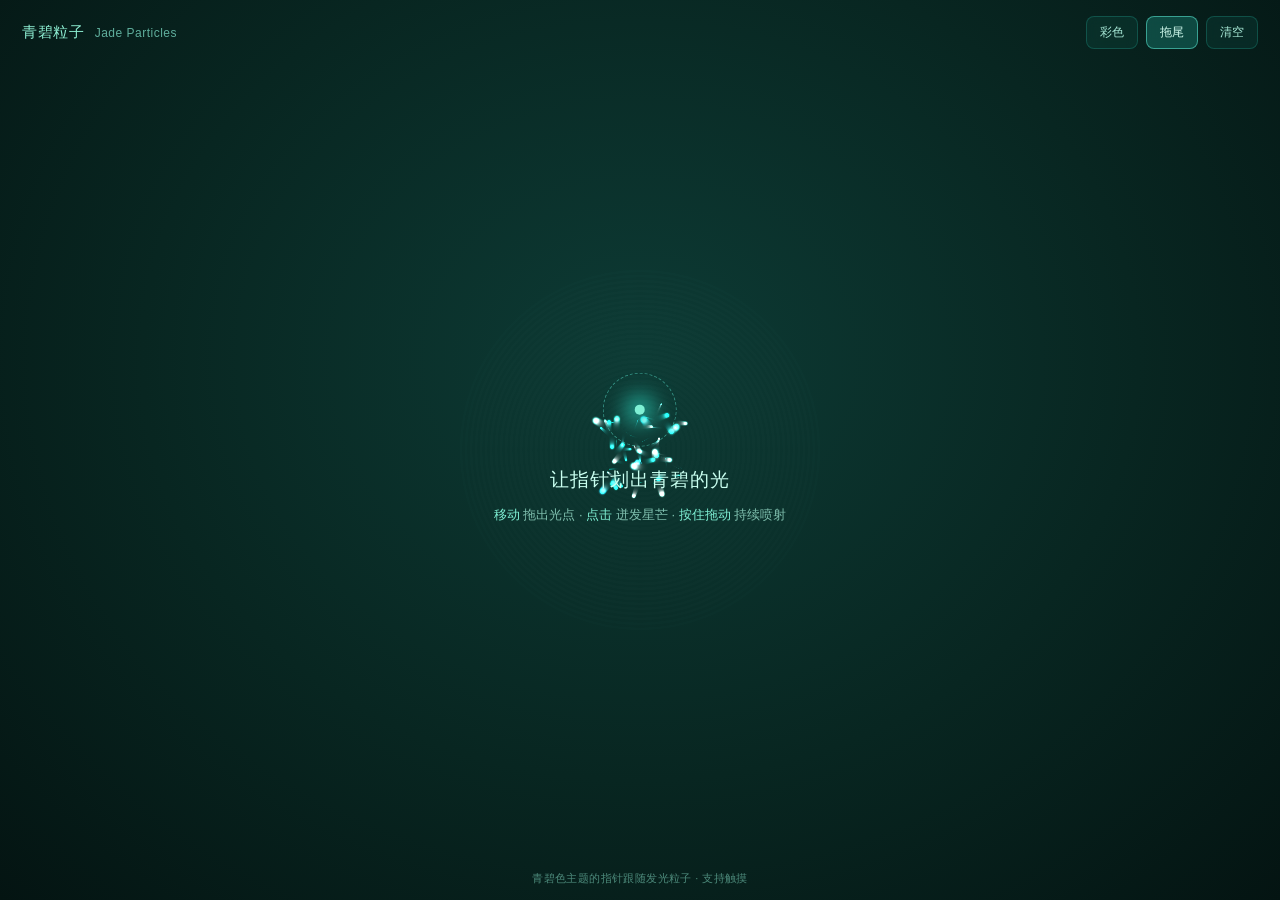
<file: pointer-particles.html>
<!DOCTYPE html>
<html lang="zh-CN">
<head>
<meta charset="UTF-8">
<meta name="viewport" content="width=device-width, initial-scale=1.0, maximum-scale=1.0, user-scalable=no">
<title>青碧粒子 · Jade Particles</title>
<style>
  * { margin: 0; padding: 0; box-sizing: border-box; }
  html, body { width: 100%; height: 100%; overflow: hidden; }
  body {
    background: radial-gradient(ellipse at 50% 40%, #0d3b35 0%, #082621 55%, #041412 100%);
    font-family: -apple-system, "Segoe UI", "Microsoft YaHei", sans-serif;
    color: #dff5ee;
    -webkit-tap-highlight-color: transparent;
    user-select: none;
  }
  #stage { position: absolute; inset: 0; display: block; touch-action: none; cursor: crosshair; }

  .topbar {
    position: absolute; top: 0; left: 0; right: 0; z-index: 10;
    display: flex; align-items: center; gap: 14px;
    padding: 16px 22px;
    pointer-events: none;
  }
  .brand { font-size: 15px; font-weight: 500; letter-spacing: .5px; color: #8ff0d4; }
  .brand small { color: #5fae9c; font-weight: 400; margin-left: 6px; font-size: 12px; }
  .spacer { flex: 1; }
  .ctrl { pointer-events: auto; display: flex; gap: 8px; }
  .ctrl button {
    background: rgba(45,212,191,.08); color: #a7e8d6;
    border: 1px solid rgba(45,212,191,.22); border-radius: 8px;
    padding: 7px 13px; font-size: 12px; cursor: pointer;
    backdrop-filter: blur(6px); transition: .18s;
  }
  .ctrl button:hover { background: rgba(45,212,191,.18); color: #e6fff7; }
  .ctrl button.on { background: rgba(45,212,191,.24); border-color: rgba(94,234,212,.55); color: #d6fff2; }

  .hint {
    position: absolute; left: 50%; top: 50%; transform: translate(-50%, -50%);
    z-index: 5; text-align: center; pointer-events: none;
    transition: opacity .8s; opacity: 1;
  }
  .hint .ring {
    width: 74px; height: 74px; margin: 0 auto 20px;
    border: 1px dashed rgba(94,234,212,.5); border-radius: 50%;
    display: flex; align-items: center; justify-content: center;
    animation: pulse 2.4s ease-in-out infinite;
  }
  .hint .ring i {
    width: 10px; height: 10px; border-radius: 50%;
    background: #7ff0d4; box-shadow: 0 0 22px 9px rgba(45,212,191,.8);
  }
  .hint h1 { font-size: 19px; font-weight: 500; letter-spacing: 1px; margin-bottom: 10px; color: #c9fff0; }
  .hint p { font-size: 13px; color: #7fbfae; line-height: 1.9; }
  .hint p b { color: #7ff0d4; font-weight: 500; }
  @keyframes pulse { 0%,100%{ transform:scale(1); opacity:.85 } 50%{ transform:scale(1.12); opacity:1 } }

  .footer {
    position: absolute; bottom: 14px; left: 0; right: 0; z-index: 10;
    text-align: center; font-size: 11px; color: #4d8a7b; pointer-events: none;
    letter-spacing: .4px;
  }
</style>
</head>
<body>
<canvas id="stage"></canvas>

<div class="topbar">
  <div class="brand">青碧粒子 <small>Jade Particles</small></div>
  <div class="spacer"></div>
  <div class="ctrl">
    <button id="btnColor">彩色</button>
    <button id="btnTrail" class="on">拖尾</button>
    <button id="btnClear">清空</button>
  </div>
</div>

<div class="hint" id="hint">
  <div class="ring"><i></i></div>
  <h1>让指针划出青碧的光</h1>
  <p><b>移动</b> 拖出光点 · <b>点击</b> 迸发星芒 · <b>按住拖动</b> 持续喷射</p>
</div>

<div class="footer">青碧色主题的指针跟随发光粒子 · 支持触摸</div>

<script>
(function () {
  'use strict';

  var canvas = document.getElementById('stage');
  var ctx = canvas.getContext('2d');
  var hint = document.getElementById('hint');
  var W = 0, H = 0, DPR = 1;

  // ── 原站粒子配置（从活动页 meta.js 中提取的真实参数）──
  var OPT = {
    starRadius: 20,
    starSum: 10,
    initScope: 4,
    speeding: 4,
    drag: 0.81,
    dwindleStep: 0.5,
    wander: 0.92
  };

  var SPRITE_SRC = '[data-uri]';

  var sprite = new Image();
  sprite.src = SPRITE_SRC;

  // 默认：青碧色色阶（teal/cyan）；彩色模式：多色
  var TEAL_TINTS = ['#5eead4', '#2dd4bf', '#14b8a6', '#99f6e4', '#0d9488', '#22d3ee'];
  var RAINBOW_TINTS = ['#ffffff', '#7fd8ff', '#ff8fd0', '#ffd479', '#9fb8ff', '#b6ffd9'];
  var tealTinted = [], rainbowTinted = [];
  function tintSet(colors) {
    return colors.map(function (color) {
      var c = document.createElement('canvas');
      c.width = c.height = 60;
      var g = c.getContext('2d');
      g.drawImage(sprite, 0, 0, 60, 60);
      g.globalCompositeOperation = 'source-atop';
      g.fillStyle = color;
      g.fillRect(0, 0, 60, 60);
      return c;
    });
  }
  function buildTints() {
    tealTinted = tintSet(TEAL_TINTS);
    rainbowTinted = tintSet(RAINBOW_TINTS);
  }

  var stars = [];
  var ripples = [];
  var modeColor = false;   // false=青碧（默认），true=彩色
  var modeTrail = true;
  var pointerDown = false;
  var lastX = null, lastY = null;
  var interacted = false;
  var PI2 = Math.PI * 2;

  function rand(a, b) { return a + Math.random() * (b - a); }
  function randInt(a, b) { return Math.floor(rand(a, b)); }

  function resize() {
    DPR = Math.min(window.devicePixelRatio || 1, 2);
    W = window.innerWidth; H = window.innerHeight;
    canvas.width = W * DPR; canvas.height = H * DPR;
    canvas.style.width = W + 'px'; canvas.style.height = H + 'px';
    ctx.setTransform(DPR, 0, 0, DPR, 0, 0);
  }

  function Star(x, y, power) {
    this.r = rand(2, OPT.starRadius * (power || 1));
    this.x = x; this.y = y;
    this.dir = randInt(0, 4);
    this.vx = rand(-OPT.speeding, OPT.speeding) * (power || 1);
    this.vy = rand(-OPT.speeding, OPT.speeding) * (power || 1);
    this.drag = OPT.drag;
    this.dwindle = OPT.dwindleStep;
    this.theta = rand(0, PI2);
    var pool = modeColor ? rainbowTinted : tealTinted;
    this.img = pool.length ? pool[randInt(0, pool.length)] : sprite;
  }
  Star.prototype.step = function () {
    this.vx *= this.drag; this.vy *= this.drag;
    if (this.dir === 0)      { this.x -= this.vx; this.y -= this.vy; }
    else if (this.dir === 1) { this.x += this.vx; this.y -= this.vy; }
    else if (this.dir === 2) { this.x += this.vx; this.y += this.vy; }
    else                     { this.x -= this.vx; this.y += this.vy; }
    this.vx += 0.1 * Math.cos(this.theta);
    this.vy += 0.1 * Math.sin(this.theta);
    this.r -= rand(0, this.dwindle);
  };
  Star.prototype.draw = function () {
    if (this.r <= 0) return;
    var t = this.r / 2;
    ctx.save();
    ctx.translate(this.x, this.y);
    ctx.rotate(this.theta);
    ctx.drawImage(this.img, -t, -t, this.r, this.r);
    ctx.restore();
  };

  function Ripple(x, y) { this.x = x; this.y = y; this.r = 4; this.a = 0.85; }
  Ripple.prototype.step = function () { this.r += 5; this.a *= 0.9; };
  Ripple.prototype.draw = function () {
    ctx.beginPath();
    ctx.arc(this.x, this.y, this.r, 0, PI2);
    ctx.strokeStyle = 'rgba(94,234,212,' + this.a.toFixed(3) + ')';
    ctx.lineWidth = 2; ctx.stroke();
  };

  function emit(x, y, count, power) {
    count = count || OPT.starSum;
    power = power || 1;
    for (var i = 0; i < count; i++) {
      var sx = randInt(0, OPT.initScope), sy = randInt(0, OPT.initScope);
      var d = i % 4;
      var px = x + (d === 1 || d === 2 ? sx : -sx);
      var py = y + (d === 2 || d === 3 ? sy : -sy);
      stars.push(new Star(px, py, power));
    }
    if (stars.length > 1400) stars.splice(0, stars.length - 1400);
  }

  function burst(x, y) {
    emit(x, y, OPT.starSum * 7, 1.9);
    ripples.push(new Ripple(x, y));
  }

  function markInteracted() {
    if (!interacted) { interacted = true; hint.style.opacity = '0'; }
  }

  function pos(e) {
    var r = canvas.getBoundingClientRect();
    return { x: e.clientX - r.left, y: e.clientY - r.top };
  }

  function onMove(e) {
    var p = pos(e);
    var step = (lastX === null) ? 0 : Math.hypot(p.x - lastX, p.y - lastY);
    var stride = Math.max(1, Math.floor(step / 14));
    for (var k = 0; k < stride; k++) {
      emit(p.x, p.y, pointerDown ? OPT.starSum * 2 : OPT.starSum, pointerDown ? 1.4 : 1);
    }
    lastX = p.x; lastY = p.y;
    markInteracted();
  }
  function onDown(e) { pointerDown = true; var p = pos(e); burst(p.x, p.y); markInteracted(); }
  function onUp() { pointerDown = false; }

  canvas.addEventListener('pointermove', onMove, { passive: true });
  canvas.addEventListener('pointerdown', onDown, { passive: true });
  window.addEventListener('pointerup', onUp, { passive: true });
  window.addEventListener('pointercancel', onUp, { passive: true });
  canvas.addEventListener('pointerleave', function () { lastX = lastY = null; }, { passive: true });
  window.addEventListener('resize', resize);

  document.getElementById('btnColor').addEventListener('click', function () {
    modeColor = !modeColor;
    this.textContent = modeColor ? '青碧' : '彩色';
    this.classList.toggle('on', modeColor);
  });
  document.getElementById('btnTrail').addEventListener('click', function () {
    modeTrail = !modeTrail;
    this.classList.toggle('on', modeTrail);
  });
  document.getElementById('btnClear').addEventListener('click', function () {
    stars.length = 0; ripples.length = 0;
    ctx.setTransform(1, 0, 0, 1, 0, 0);
    ctx.clearRect(0, 0, canvas.width, canvas.height);
    ctx.setTransform(DPR, 0, 0, DPR, 0, 0);
  });

  function frame() {
    ctx.globalCompositeOperation = 'destination-out';
    ctx.fillStyle = modeTrail ? 'rgba(0,0,0,0.16)' : 'rgba(0,0,0,1)';
    ctx.fillRect(0, 0, W, H);

    ctx.globalCompositeOperation = 'lighter';
    for (var i = stars.length - 1; i >= 0; i--) {
      var s = stars[i];
      s.step();
      if (s.r <= 0) { stars.splice(i, 1); continue; }
      s.draw();
    }
    for (var j = ripples.length - 1; j >= 0; j--) {
      var rp = ripples[j];
      rp.step();
      if (rp.a < 0.02) { ripples.splice(j, 1); continue; }
      rp.draw();
    }
    ctx.globalCompositeOperation = 'source-over';
    requestAnimationFrame(frame);
  }

  resize();
  onSpriteReady();
  function onSpriteReady() {
    if (!sprite.complete) { sprite.onload = function () { buildTints(); }; }
    else buildTints();
    requestAnimationFrame(frame);
    setTimeout(function () { burst(W * 0.5, H * 0.5); }, 260);
  }
})();
</script>
</body>
</html>
</file>
